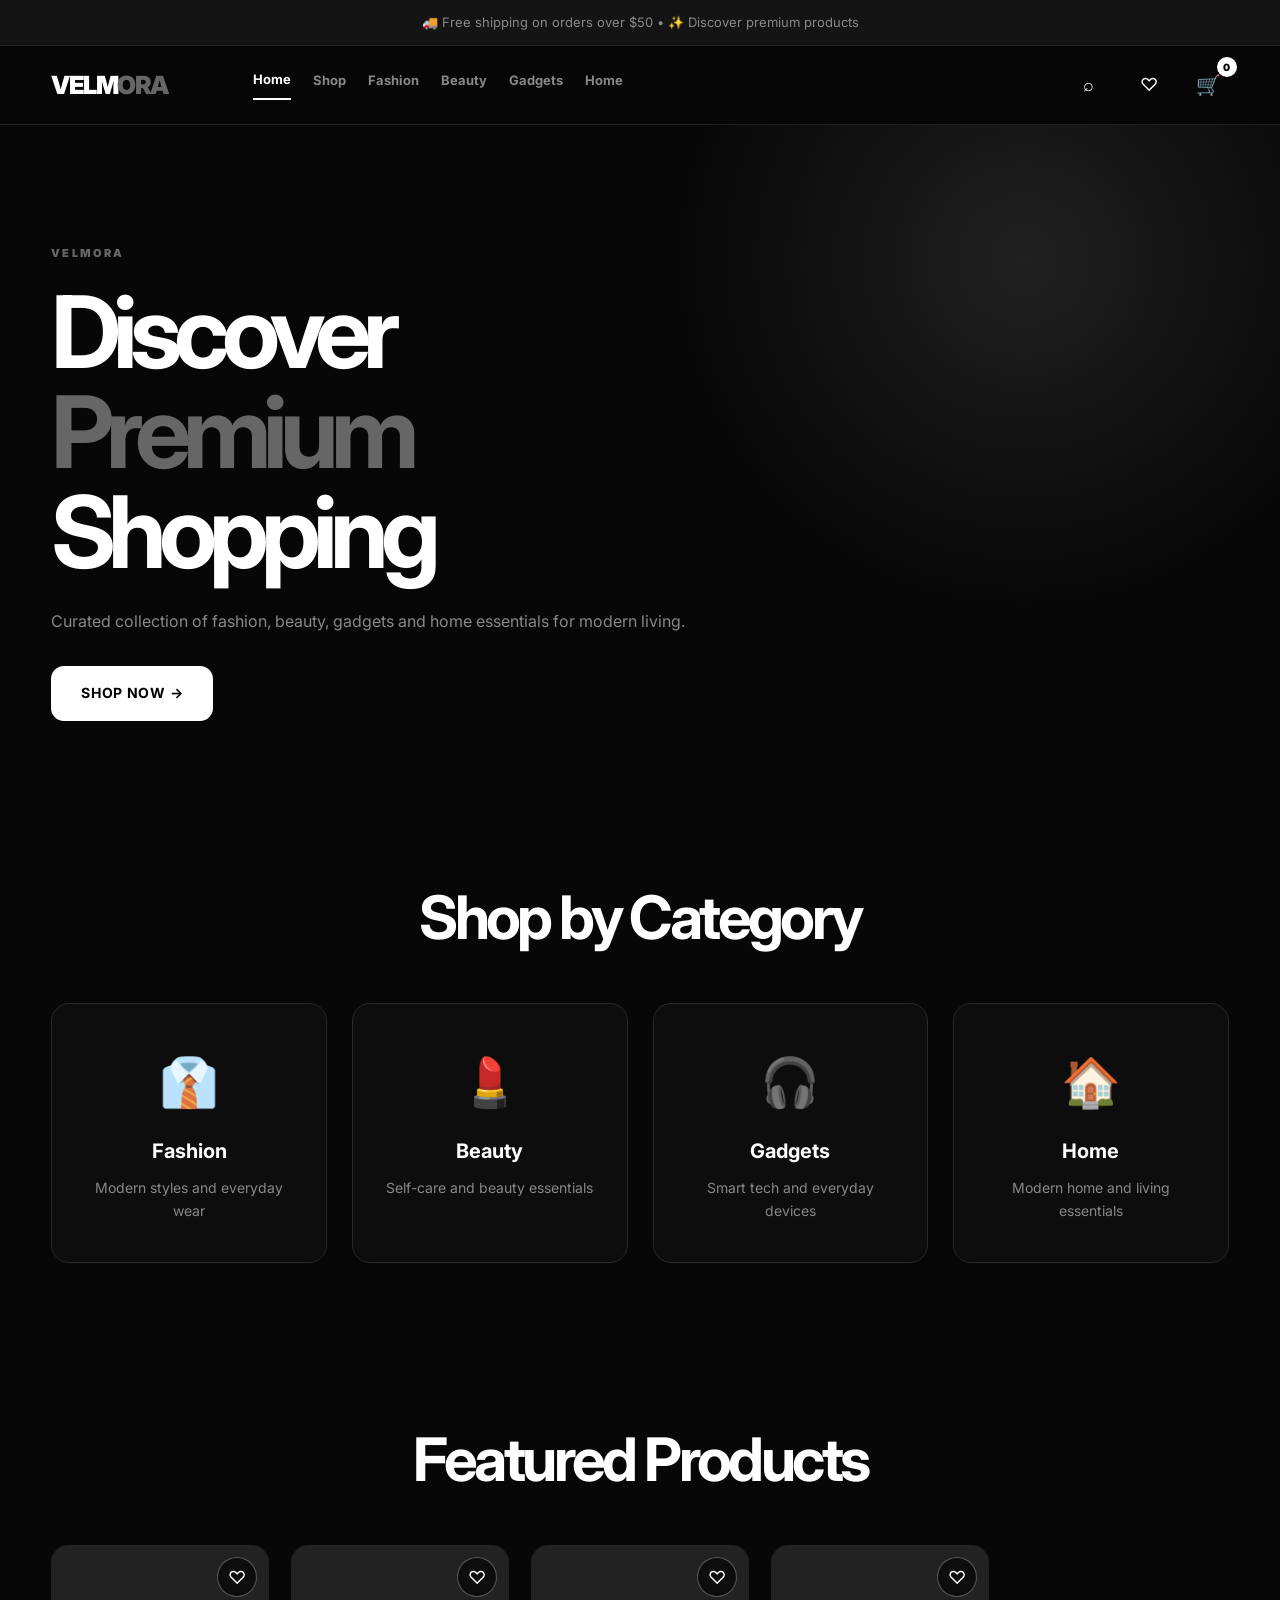
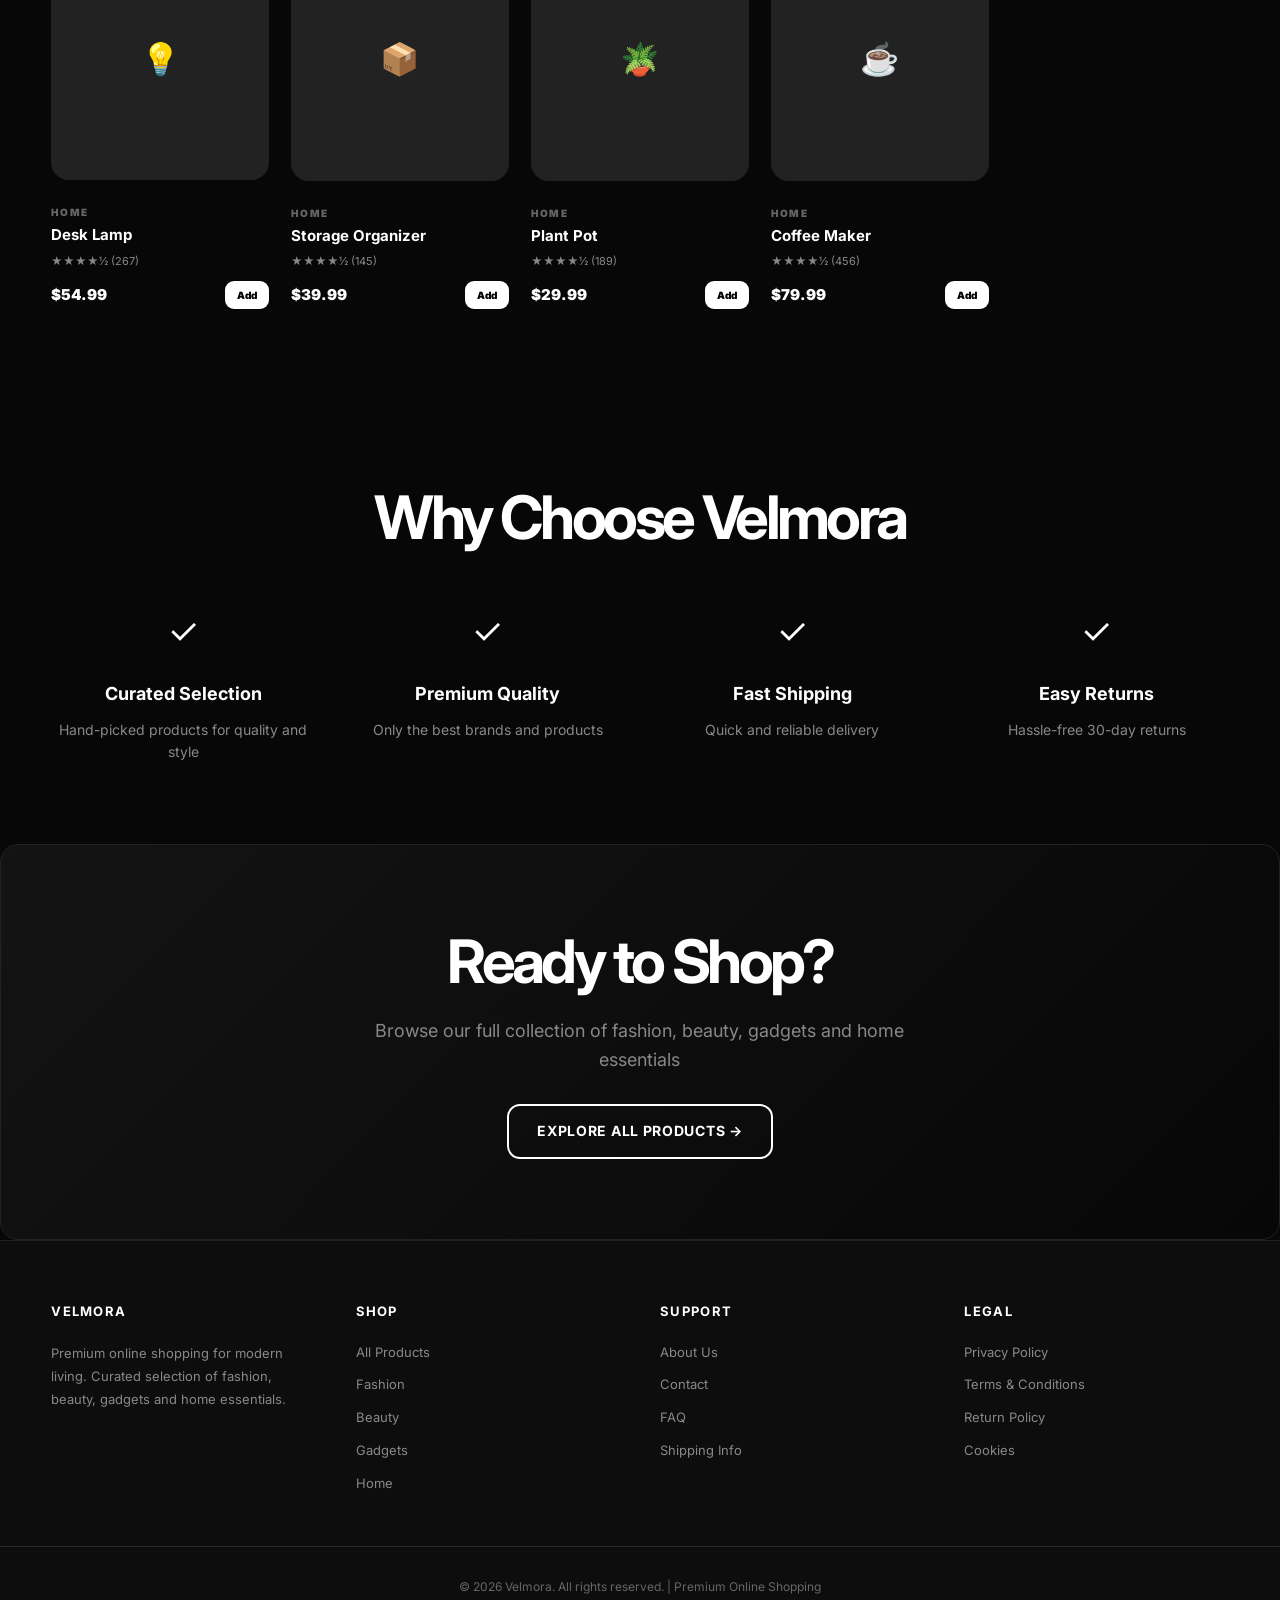
<file: index.html>
<!DOCTYPE html>
<html lang="en">
<head>
    <!-- ================================
         BASIC SEO & META TAGS
    ================================= -->
    <meta charset="UTF-8">
    <meta name="viewport" content="width=device-width, initial-scale=1.0">
    <meta http-equiv="X-UA-Compatible" content="IE=edge">
    
    <title>Velmora - Premium Fashion, Beauty, Gadgets & Home Essentials | Shop Online</title>
    <meta name="description" content="Shop premium fashion, beauty products, smart gadgets and home essentials at Velmora. Curated collection for modern living. Free shipping on eligible orders.">
    <meta name="keywords" content="fashion, beauty, gadgets, home essentials, online shopping, premium products">
    <meta name="author" content="Velmora">
    <meta name="theme-color" content="#070707">
    <meta name="robots" content="index, follow, max-image-preview:large, max-snippet:-1, max-video-preview:-1">
    <meta name="language" content="English">
    <meta name="revisit-after" content="7">

    <!-- ================================
         CANONICAL & ALTERNATES
    ================================= -->
    <link rel="canonical" href="https://www.velmora.com/">
    <link rel="alternate" hreflang="en" href="https://www.velmora.com/">

    <!-- ================================
         FAVICON
    ================================= -->
    <link rel="icon" type="image/svg+xml" href="data:image/svg+xml,%3Csvg xmlns='http://www.w3.org/2000/svg' viewBox='0 0 100 100'%3E%3Ctext y='75' font-size='75' fill='%23fff' font-weight='bold'%3EV%3C/text%3E%3C/svg%3E">
    <link rel="apple-touch-icon" href="data:image/svg+xml,%3Csvg xmlns='http://www.w3.org/2000/svg' viewBox='0 0 100 100'%3E%3Ctext y='75' font-size='75' fill='%23fff' font-weight='bold'%3EV%3C/text%3E%3C/svg%3E">

    <!-- ================================
         OPEN GRAPH (SOCIAL SHARING)
    ================================= -->
    <meta property="og:type" content="website">
    <meta property="og:title" content="Velmora - Premium Online Shopping">
    <meta property="og:description" content="Discover curated fashion, beauty, gadgets and home essentials for modern living.">
    <meta property="og:url" content="https://www.velmora.com/">
    <meta property="og:site_name" content="Velmora">
    <meta property="og:locale" content="en_US">

    <!-- ================================
         TWITTER CARD
    ================================= -->
    <meta name="twitter:card" content="summary_large_image">
    <meta name="twitter:title" content="Velmora - Premium Online Shopping">
    <meta name="twitter:description" content="Shop fashion, beauty, gadgets and home essentials.">

    <!-- ================================
         FONTS
    ================================= -->
    <link rel="preconnect" href="https://fonts.googleapis.com">
    <link rel="preconnect" href="https://fonts.gstatic.com" crossorigin>
    <link href="https://fonts.googleapis.com/css2?family=Inter:wght@400;500;600;700;800;900&display=swap" rel="stylesheet">

    <!-- ================================
         JSON-LD STRUCTURED DATA
    ================================= -->
    <script type="application/ld+json">
    {
        "@context": "https://schema.org",
        "@type": "WebSite",
        "name": "Velmora",
        "url": "https://www.velmora.com/",
        "description": "Premium online shopping for fashion, beauty, gadgets and home essentials",
        "potentialAction": {
            "@type": "SearchAction",
            "target": {
                "@type": "EntryPoint",
                "urlTemplate": "https://www.velmora.com/shop.html?search={search_term_string}"
            },
            "query-input": "required name=search_term_string"
        }
    }
    </script>

    <script type="application/ld+json">
    {
        "@context": "https://schema.org",
        "@type": "Organization",
        "name": "Velmora",
        "url": "https://www.velmora.com/",
        "logo": "data:image/svg+xml,%3Csvg xmlns='http://www.w3.org/2000/svg' viewBox='0 0 100 100'%3E%3Ctext y='75' font-size='75' fill='%23fff' font-weight='bold'%3EV%3C/text%3E%3C/svg%3E",
        "sameAs": [],
        "description": "Premium online shopping destination"
    }
    </script>

    <!-- ================================
         STYLES
    ================================= -->
    <link rel="stylesheet" href="styles.css">

    <style>
        /* Critical CSS - Inline for LCP optimization */
        * {
            box-sizing: border-box;
            margin: 0;
            padding: 0;
        }

        html {
            scroll-behavior: smooth;
            font-size: 16px;
        }

        body {
            font-family: 'Inter', -apple-system, BlinkMacSystemFont, 'Segoe UI', Roboto, sans-serif;
            background: #070707;
            color: #fff;
            line-height: 1.6;
            -webkit-font-smoothing: antialiased;
            -moz-osx-font-smoothing: grayscale;
        }

        a {
            color: inherit;
            text-decoration: none;
        }

        .sr-only {
            position: absolute;
            width: 1px;
            height: 1px;
            padding: 0;
            margin: -1px;
            overflow: hidden;
            clip: rect(0, 0, 0, 0);
            white-space: nowrap;
            border-width: 0;
        }
    </style>
</head>

<body>

    <!-- ================================
         ANNOUNCEMENT BAR
    ================================= -->
    <div class="announcement-bar">
        <p>🚚 Free shipping on orders over $50 • ✨ Discover premium products</p>
    </div>

    <!-- ================================
         HEADER & NAVIGATION
    ================================= -->
    <header class="header" id="header">
        <div class="container nav">
            <a href="index.html" class="logo" aria-label="Velmora - Home">
                VELM<span>ORA</span>
            </a>

            <nav class="nav-links" aria-label="Primary navigation">
                <a href="index.html" class="active">Home</a>
                <a href="shop.html">Shop</a>
                <a href="fashion.html">Fashion</a>
                <a href="beauty.html">Beauty</a>
                <a href="gadgets.html">Gadgets</a>
                <a href="home.html">Home</a>
            </nav>

            <div class="nav-actions">
                <button class="icon-btn" id="searchBtn" aria-label="Search products">⌕</button>
                <button class="icon-btn" id="wishlistBtn" aria-label="Wishlist">♡</button>
                <button class="cart-btn" id="cartBtn" aria-label="Shopping cart">
                    🛒
                    <span id="cartCount" aria-live="polite">0</span>
                </button>
                <button class="menu-btn" id="menuBtn" aria-label="Open menu">☰</button>
            </div>
        </div>
    </header>

    <!-- ================================
         SEARCH PANEL
    ================================= -->
    <div class="search-panel" id="searchPanel">
        <div class="container search-container">
            <label for="searchInput" class="sr-only">Search products</label>
            <input type="search" id="searchInput" placeholder="Search products..." autocomplete="off" aria-label="Search products">
            <button id="closeSearch" aria-label="Close search">×</button>
        </div>
    </div>

    <!-- ================================
         MAIN CONTENT
    ================================= -->
    <main>

        <!-- HERO SECTION -->
        <section class="hero">
            <div class="container">
                <div class="hero-content">
                    <span class="eyebrow">VELMORA</span>
                    <h1>
                        Discover <span>Premium</span> Shopping
                    </h1>
                    <p>Curated collection of fashion, beauty, gadgets and home essentials for modern living.</p>
                    <a href="shop.html" class="btn btn-primary">Shop Now →</a>
                </div>
            </div>
        </section>

        <!-- CATEGORIES SECTION -->
        <section class="section categories-section">
            <div class="container">
                <h2 class="section-title">Shop by Category</h2>
                <div class="categories-grid">
                    <a href="fashion.html" class="category-card">
                        <div class="category-icon">👔</div>
                        <h3>Fashion</h3>
                        <p>Modern styles and everyday wear</p>
                    </a>
                    <a href="beauty.html" class="category-card">
                        <div class="category-icon">💄</div>
                        <h3>Beauty</h3>
                        <p>Self-care and beauty essentials</p>
                    </a>
                    <a href="gadgets.html" class="category-card">
                        <div class="category-icon">🎧</div>
                        <h3>Gadgets</h3>
                        <p>Smart tech and everyday devices</p>
                    </a>
                    <a href="home.html" class="category-card">
                        <div class="category-icon">🏠</div>
                        <h3>Home</h3>
                        <p>Modern home and living essentials</p>
                    </a>
                </div>
            </div>
        </section>

        <!-- FEATURED PRODUCTS -->
        <section class="section featured-section">
            <div class="container">
                <h2 class="section-title">Featured Products</h2>
                <div class="products-grid" id="featuredProducts">
                    <!-- Products loaded by JavaScript -->
                </div>
            </div>
        </section>

        <!-- WHY VELMORA SECTION -->
        <section class="section benefits-section">
            <div class="container">
                <h2 class="section-title">Why Choose Velmora</h2>
                <div class="benefits-grid">
                    <div class="benefit">
                        <div class="benefit-icon">✓</div>
                        <h3>Curated Selection</h3>
                        <p>Hand-picked products for quality and style</p>
                    </div>
                    <div class="benefit">
                        <div class="benefit-icon">✓</div>
                        <h3>Premium Quality</h3>
                        <p>Only the best brands and products</p>
                    </div>
                    <div class="benefit">
                        <div class="benefit-icon">✓</div>
                        <h3>Fast Shipping</h3>
                        <p>Quick and reliable delivery</p>
                    </div>
                    <div class="benefit">
                        <div class="benefit-icon">✓</div>
                        <h3>Easy Returns</h3>
                        <p>Hassle-free 30-day returns</p>
                    </div>
                </div>
            </div>
        </section>

        <!-- CTA SECTION -->
        <section class="section cta-section">
            <div class="container">
                <h2>Ready to Shop?</h2>
                <p>Browse our full collection of fashion, beauty, gadgets and home essentials</p>
                <a href="shop.html" class="btn btn-secondary">Explore All Products →</a>
            </div>
        </section>

    </main>

    <!-- ================================
         FOOTER
    ================================= -->
    <footer class="footer">
        <div class="container footer-grid">
            <div class="footer-column">
                <h3>VELMORA</h3>
                <p>Premium online shopping for modern living. Curated selection of fashion, beauty, gadgets and home essentials.</p>
            </div>
            <div class="footer-column">
                <h3>SHOP</h3>
                <ul>
                    <li><a href="shop.html">All Products</a></li>
                    <li><a href="fashion.html">Fashion</a></li>
                    <li><a href="beauty.html">Beauty</a></li>
                    <li><a href="gadgets.html">Gadgets</a></li>
                    <li><a href="home.html">Home</a></li>
                </ul>
            </div>
            <div class="footer-column">
                <h3>SUPPORT</h3>
                <ul>
                    <li><a href="#" rel="noopener">About Us</a></li>
                    <li><a href="#" rel="noopener">Contact</a></li>
                    <li><a href="#" rel="noopener">FAQ</a></li>
                    <li><a href="#" rel="noopener">Shipping Info</a></li>
                </ul>
            </div>
            <div class="footer-column">
                <h3>LEGAL</h3>
                <ul>
                    <li><a href="#" rel="noopener">Privacy Policy</a></li>
                    <li><a href="#" rel="noopener">Terms & Conditions</a></li>
                    <li><a href="#" rel="noopener">Return Policy</a></li>
                    <li><a href="#" rel="noopener">Cookies</a></li>
                </ul>
            </div>
        </div>
        <div class="footer-bottom">
            <p>&copy; 2026 Velmora. All rights reserved. | Premium Online Shopping</p>
        </div>
    </footer>

    <!-- ================================
         MODALS & OVERLAYS
    ================================= -->
    <div class="overlay" id="overlay"></div>

    <!-- CART DRAWER -->
    <aside class="cart-drawer" id="cartDrawer" aria-label="Shopping cart">
        <div class="cart-header">
            <h2>Your Cart</h2>
            <button id="closeCart" aria-label="Close cart">×</button>
        </div>
        <div class="cart-items" id="cartItems"></div>
        <div class="cart-footer">
            <div class="cart-total">
                <span>Total:</span>
                <strong id="cartTotal">$0.00</strong>
            </div>
            <button class="checkout-btn" id="checkoutBtn">Checkout →</button>
        </div>
    </aside>

    <!-- TOAST NOTIFICATION -->
    <div class="toast" id="toast" role="status" aria-live="polite" aria-atomic="true">
        <span>✓</span>
        <p id="toastMessage">Item added to cart</p>
    </div>

    <!-- ================================
         SCRIPTS
    ================================= -->
    <script src="script.js" defer></script>

</body>
</html>
</file>
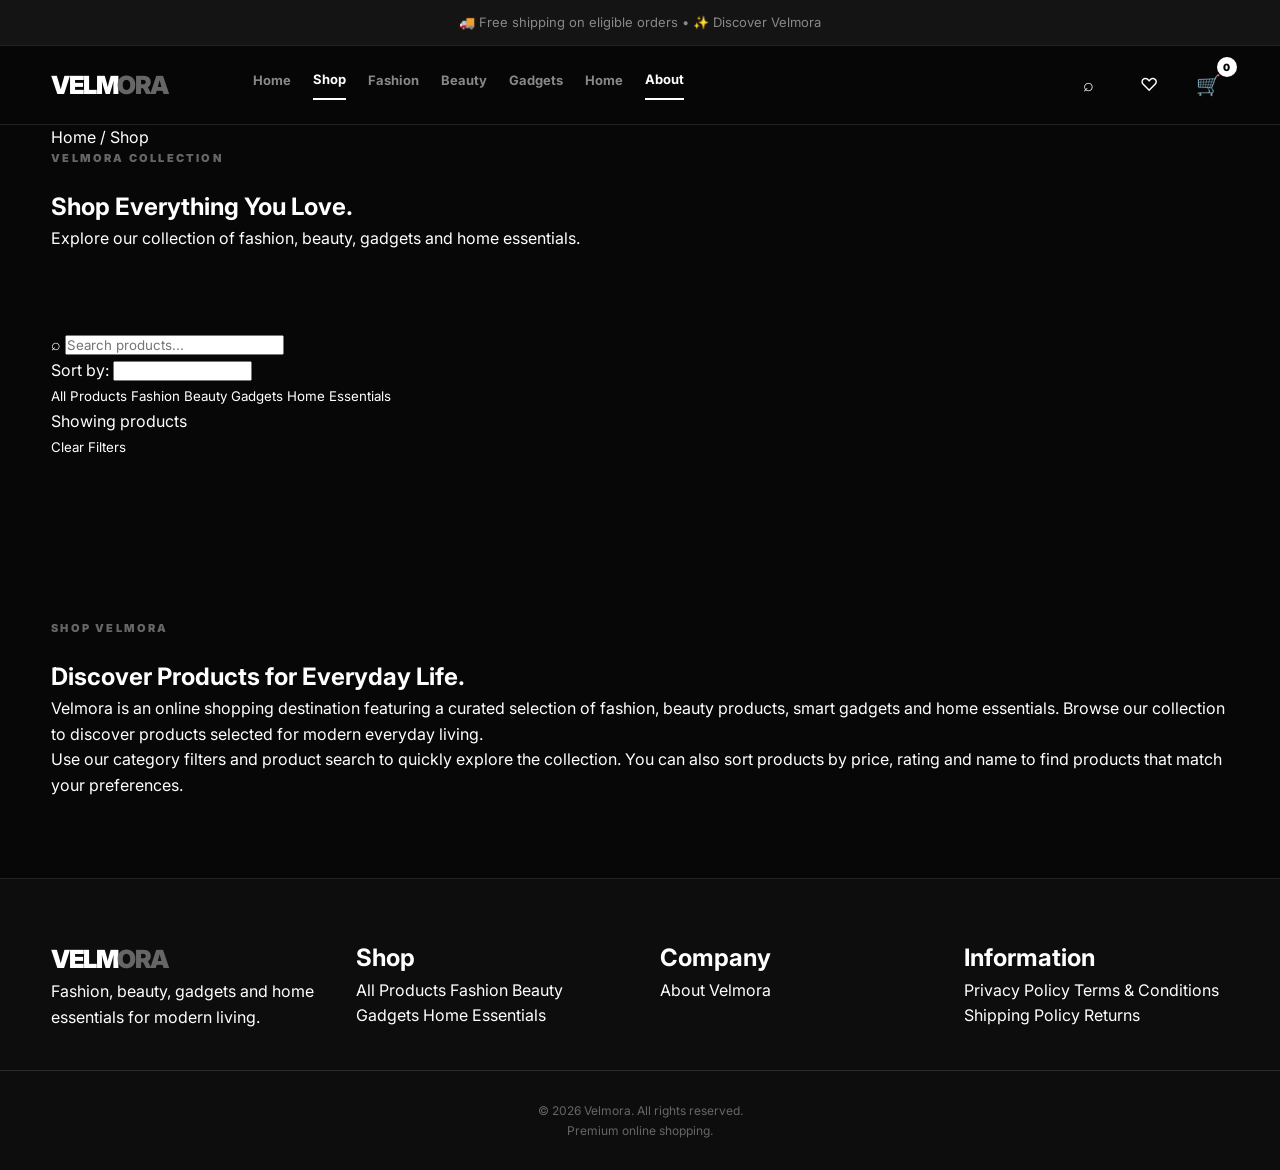
<file: shop.html>
<!DOCTYPE html>
<html lang="en">

<head>

    <!-- ================================
         BASIC SEO
    ================================= -->

    <meta charset="UTF-8">

    <meta name="viewport"
          content="width=device-width, initial-scale=1.0">

    <title>
        Shop | Velmora - Fashion, Beauty, Gadgets & Home Essentials
    </title>

    <meta name="description"
          content="Shop Velmora's collection of fashion, beauty products, smart gadgets and home essentials. Search, filter and sort products to find what you need.">

    <meta name="robots"
          content="index, follow, max-image-preview:large, max-snippet:-1, max-video-preview:-1">

    <meta name="author"
          content="Velmora">

    <meta name="theme-color"
          content="#070707">


    <!-- ================================
         CANONICAL
    ================================= -->

    <link rel="canonical"
          href="https://www.velmora.com/shop.html">


    <!-- ================================
         FAVICON
    ================================= -->

    <link rel="icon"
          type="image/png"
          href="assets/favicon.png">


    <!-- ================================
         FONTS
    ================================= -->

    <link rel="preconnect"
          href="https://fonts.googleapis.com">

    <link rel="preconnect"
          href="https://fonts.gstatic.com"
          crossorigin>

    <link
        href="https://fonts.googleapis.com/css2?family=Inter:wght@400;500;600;700;800;900&display=swap"
        rel="stylesheet">


    <!-- ================================
         OPEN GRAPH
    ================================= -->

    <meta property="og:type"
          content="website">

    <meta property="og:title"
          content="Shop Velmora | Premium Products">

    <meta property="og:description"
          content="Explore fashion, beauty, gadgets and home essentials at Velmora.">

    <meta property="og:url"
          content="https://www.velmora.com/shop.html">

    <meta property="og:site_name"
          content="Velmora">

    <meta property="og:image"
          content="https://www.velmora.com/assets/og-image.jpg">


    <!-- ================================
         TWITTER
    ================================= -->

    <meta name="twitter:card"
          content="summary_large_image">

    <meta name="twitter:title"
          content="Shop Velmora">

    <meta name="twitter:description"
          content="Discover premium products at Velmora.">

    <meta name="twitter:image"
          content="https://www.velmora.com/assets/og-image.jpg">


    <!-- ================================
         WEBSITE STRUCTURED DATA
    ================================= -->

    <script type="application/ld+json">

    {
        "@context": "https://schema.org",
        "@type": "WebSite",

        "name": "Velmora",

        "url": "https://www.velmora.com/",

        "potentialAction": {
            "@type": "SearchAction",

            "target": {
                "@type": "EntryPoint",
                "urlTemplate":
                "https://www.velmora.com/shop.html?search={search_term_string}"
            },

            "query-input":
            "required name=search_term_string"
        }
    }

    </script>


    <!-- ================================
         BREADCRUMB STRUCTURED DATA
    ================================= -->

    <script type="application/ld+json">

    {
        "@context": "https://schema.org",

        "@type": "BreadcrumbList",

        "itemListElement": [

            {
                "@type": "ListItem",
                "position": 1,
                "name": "Home",
                "item": "https://www.velmora.com/"
            },

            {
                "@type": "ListItem",
                "position": 2,
                "name": "Shop",
                "item":
                "https://www.velmora.com/shop.html"
            }

        ]

    }

    </script>


    <!-- ================================
         CSS
    ================================= -->

    <link rel="stylesheet"
          href="styles.css">


</head>


<body>


<!-- ================================
     ANNOUNCEMENT
================================= -->

<div class="announcement-bar">

    <p>

        🚚 Free shipping on eligible orders

        <span>•</span>

        ✨ Discover Velmora

    </p>

</div>


<!-- ================================
     HEADER
================================= -->

<header class="header"
        id="header">

    <div class="container nav">


        <!-- LOGO -->

        <a href="index.html"
           class="logo"
           aria-label="Velmora Home">

            VELM<span>ORA</span>

        </a>


        <!-- NAVIGATION -->

        <nav class="nav-links"
             id="navLinks"
             aria-label="Primary navigation">

            <a href="index.html">
                Home
            </a>

            <a href="shop.html"
               class="active">

                Shop

            </a>

            <a href="categories/fashion.html">
                Fashion
            </a>

            <a href="categories/beauty.html">
                Beauty
            </a>

            <a href="categories/gadgets.html">
                Gadgets
            </a>

            <a href="categories/home.html">
                Home
            </a>

            <a href="#">
                About
            </a>
            </a>

        </nav>


        <!-- ACTIONS -->

        <div class="nav-actions">


            <button class="icon-btn"
                    id="searchBtn"
                    aria-label="Search">

                ⌕

            </button>


            <button class="icon-btn"
                    id="wishlistBtn"
                    aria-label="Wishlist">

                ♡

            </button>


            <button class="cart-btn"
                    id="cartBtn"
                    aria-label="Shopping cart">

                🛒

                <span id="cartCount">
                    0
                </span>

            </button>


            <button class="menu-btn"
                    id="menuBtn"
                    aria-label="Open menu">

                ☰

            </button>


        </div>

    </div>

</header>


<!-- ================================
     SEARCH PANEL
================================= -->

<div class="search-panel"
     id="searchPanel">

    <div class="container search-container">


        <label for="searchInput"
               class="sr-only">

            Search products

        </label>


        <input
            type="search"
            id="searchInput"
            placeholder="Search products..."
            autocomplete="off"
        >


        <button id="closeSearch"
                aria-label="Close search">

            ×

        </button>


    </div>

</div>


<!-- ================================
     MAIN
================================= -->

<main>


<!-- ================================
     SHOP HERO
================================= -->

<section class="shop-hero">

    <div class="container">


        <div class="breadcrumb">

            <a href="index.html">
                Home
            </a>

            <span>
                /
            </span>

            <span>
                Shop
            </span>

        </div>


        <span class="eyebrow">

            VELMORA COLLECTION

        </span>


        <h1>

            Shop Everything
            <span>You Love.</span>

        </h1>


        <p>

            Explore our collection of fashion,
            beauty, gadgets and home essentials.

        </p>


    </div>

</section>


<!-- ================================
     SHOP CONTENT
================================= -->

<section class="section shop-section">

    <div class="container">


        <!-- ============================
             TOOLBAR
        ============================= -->

        <div class="shop-toolbar">


            <!-- SEARCH -->

            <div class="shop-search">

                <label for="shopSearch"
                       class="sr-only">

                    Search products

                </label>


                <span>
                    ⌕
                </span>


                <input
                    type="search"
                    id="shopSearch"
                    placeholder="Search products..."
                    autocomplete="off"
                >

            </div>


            <!-- SORT -->

            <div class="sort-wrapper">

                <label for="sortProducts">

                    Sort by:

                </label>


                <select id="sortProducts">

                    <option value="featured">
                        Featured
                    </option>

                    <option value="price-low">
                        Price: Low to High
                    </option>

                    <option value="price-high">
                        Price: High to Low
                    </option>

                    <option value="rating">
                        Highest Rated
                    </option>

                    <option value="name">
                        Name: A-Z
                    </option>

                    <option value="newest">
                        Newest
                    </option>

                </select>

            </div>


        </div>


        <!-- ============================
             CATEGORY FILTERS
        ============================= -->

        <div class="shop-categories"
             aria-label="Product categories">


            <button class="category-filter active"
                    data-category="All">

                All Products

            </button>


            <button class="category-filter"
                    data-category="Fashion">

                Fashion

            </button>


            <button class="category-filter"
                    data-category="Beauty">

                Beauty

            </button>


            <button class="category-filter"
                    data-category="Gadgets">

                Gadgets

            </button>


            <button class="category-filter"
                    data-category="Home">

                Home Essentials

            </button>


        </div>


        <!-- ============================
             RESULT INFO
        ============================= -->

        <div class="shop-result-bar">


            <p id="resultCount">

                Showing products

            </p>


            <button id="clearFilters"
                    class="clear-filters">

                Clear Filters

            </button>


        </div>


        <!-- ============================
             PRODUCTS
        ============================= -->

        <div class="product-grid shop-product-grid"
             id="shopProductGrid">

            <!-- JavaScript renders products -->

        </div>


        <!-- ============================
             NO RESULTS
        ============================= -->

        <div class="no-results"
             id="noResults"
             hidden>


            <div class="no-results-icon">
                🔎
            </div>


            <h2>
                No products found
            </h2>


            <p>

                Try another search or
                remove some filters.

            </p>


            <button
                class="btn primary"
                id="resetShop">

                Reset Filters

            </button>


        </div>


    </div>

</section>


<!-- ================================
     SHOP SEO CONTENT
================================= -->

<section class="section seo-content">

    <div class="container">


        <span class="eyebrow">

            SHOP VELMORA

        </span>


        <h2>

            Discover Products
            for <span>Everyday Life.</span>

        </h2>


        <p>

            Velmora is an online shopping destination
            featuring a curated selection of fashion,
            beauty products, smart gadgets and home
            essentials. Browse our collection to discover
            products selected for modern everyday living.

        </p>


        <p>

            Use our category filters and product search
            to quickly explore the collection. You can
            also sort products by price, rating and name
            to find products that match your preferences.

        </p>


    </div>

</section>


</main>


<!-- ================================
     FOOTER
================================= -->

<footer class="footer">

    <div class="container footer-grid">


        <div class="footer-brand">


            <a href="index.html"
               class="logo">

                VELM<span>ORA</span>

            </a>


            <p>

                Fashion, beauty, gadgets and
                home essentials for modern living.

            </p>


        </div>


        <div>

            <h2>
                Shop
            </h2>

            <a href="shop.html">
                All Products
            </a>

            <a href="categories/fashion.html">
                Fashion
            </a>

            <a href="categories/beauty.html">
                Beauty
            </a>

            <a href="categories/gadgets.html">
                Gadgets
            </a>

            <a href="categories/home.html">
                Home Essentials
            </a>

        </div>


        <div>

            <h2>
                Company
            </h2>

            <a href="#">
                About Velmora
            </a>

        </div>


        <div>

            <h2>
                Information
            </h2>

            <a href="#">
                Privacy Policy
            </a>

            <a href="#">
                Terms & Conditions
            </a>

            <a href="#">
                Shipping Policy
            </a>

            <a href="#">
                Returns
            </a>

        </div>


    </div>


    <div class="footer-bottom">

        <div class="container">

            <p>
                © 2026 Velmora.
                All rights reserved.
            </p>

            <p>
                Premium online shopping.
            </p>

        </div>

    </div>

</footer>


<!-- ================================
     OVERLAY
================================= -->

<div class="overlay"
     id="overlay">
</div>


<!-- ================================
     CART DRAWER
================================= -->

<aside class="cart-drawer"
       id="cartDrawer"
       aria-label="Shopping cart">


    <div class="cart-header">

        <h2>
            Your Cart
        </h2>


        <button id="closeCart"
                aria-label="Close cart">

            ×

        </button>

    </div>


    <div class="cart-items"
         id="cartItems">

    </div>


    <div class="cart-footer">

        <div class="cart-total">

            <span>
                Total
            </span>

            <strong id="cartTotal">
                $0.00
            </strong>

        </div>


        <button class="checkout-btn"
                id="checkoutBtn">

            Proceed to Checkout →

        </button>

    </div>

</aside>


<!-- ================================
     TOAST
================================= -->

<div class="toast"
     id="toast"
     role="status"
     aria-live="polite">

    <span>
        ✓
    </span>

    <p>
        Product added.
    </p>

</div>


<!-- ================================
     JAVASCRIPT
================================= -->

<script src="script.js"
        defer>
</script>


</body>

</html>
</file>
<file: styles.css>
/* ================================
   VELMORA STYLES - GLOBAL STYLES
================================= */

/* VARIABLES */
:root {
    --bg-primary: #070707;
    --bg-secondary: #0d0d0d;
    --bg-tertiary: #111;
    --text-primary: #fff;
    --text-secondary: #888;
    --text-tertiary: #666;
    --border-color: #222;
    --border-light: #292929;
    --accent: #fff;
    --max-width: 1350px;
    --container-padding: min(1350px, 92%);
    --transition: 0.25s ease;
    --radius-sm: 9px;
    --radius-md: 13px;
    --radius-lg: 18px;
}

/* ================================
   RESET & BASE STYLES
================================= */

* {
    box-sizing: border-box;
    margin: 0;
    padding: 0;
}

html {
    scroll-behavior: smooth;
    font-size: 16px;
}

body {
    font-family: 'Inter', -apple-system, BlinkMacSystemFont, 'Segoe UI', Roboto, sans-serif;
    background: var(--bg-primary);
    color: var(--text-primary);
    line-height: 1.6;
    -webkit-font-smoothing: antialiased;
    -moz-osx-font-smoothing: grayscale;
    overflow-x: hidden;
}

a {
    color: inherit;
    text-decoration: none;
    transition: color var(--transition);
}

a:hover {
    color: var(--text-secondary);
}

button {
    border: 0;
    background: transparent;
    color: inherit;
    font-family: inherit;
    cursor: pointer;
    transition: all var(--transition);
}

input, select, textarea {
    font-family: inherit;
    color: inherit;
}

img {
    max-width: 100%;
    height: auto;
    display: block;
}

/* ================================
   UTILITY CLASSES
================================= */

.sr-only {
    position: absolute;
    width: 1px;
    height: 1px;
    padding: 0;
    margin: -1px;
    overflow: hidden;
    clip: rect(0, 0, 0, 0);
    white-space: nowrap;
    border-width: 0;
}

.container {
    width: var(--container-padding);
    margin: 0 auto;
}

.nav {
    display: flex;
    align-items: center;
    justify-content: space-between;
    gap: 25px;
}

/* ================================
   ANNOUNCEMENT BAR
================================= */

.announcement-bar {
    background: rgba(255, 255, 255, 0.05);
    padding: 12px 0;
    text-align: center;
    font-size: 13px;
    border-bottom: 1px solid var(--border-color);
}

.announcement-bar p {
    color: var(--text-secondary);
}

/* ================================
   HEADER & NAVIGATION
================================= */

header {
    position: sticky;
    top: 0;
    z-index: 1000;
    background: rgba(7, 7, 7, 0.88);
    backdrop-filter: blur(20px);
    border-bottom: 1px solid var(--border-color);
}

header .nav {
    min-height: 78px;
}

.logo {
    font-size: 25px;
    font-weight: 900;
    letter-spacing: -0.06em;
    white-space: nowrap;
}

.logo span {
    color: var(--text-tertiary);
}

.nav-links {
    display: flex;
    gap: 22px;
    align-items: center;
    flex: 1;
    margin-left: 60px;
}

.nav-links a {
    color: var(--text-secondary);
    font-size: 13px;
    font-weight: 700;
    text-transform: capitalize;
    position: relative;
    padding-bottom: 8px;
}

.nav-links a:hover,
.nav-links a.active {
    color: var(--text-primary);
}

.nav-links a.active {
    border-bottom: 2px solid var(--text-primary);
}

.nav-actions {
    display: flex;
    gap: 20px;
    align-items: center;
}

.icon-btn {
    font-size: 18px;
    width: 40px;
    height: 40px;
    display: grid;
    place-items: center;
    border-radius: 50%;
    transition: background var(--transition);
}

.icon-btn:hover {
    background: rgba(255, 255, 255, 0.1);
}

.cart-btn {
    position: relative;
    font-size: 20px;
    width: 40px;
    height: 40px;
    display: grid;
    place-items: center;
}

#cartCount {
    position: absolute;
    top: -8px;
    right: -8px;
    width: 20px;
    height: 20px;
    background: white;
    color: black;
    border-radius: 50%;
    font-size: 10px;
    font-weight: 900;
    display: grid;
    place-items: center;
}

.menu-btn {
    display: none;
    font-size: 20px;
}

/* ================================
   SEARCH PANEL
================================= */

.search-panel {
    position: fixed;
    top: 0;
    left: 0;
    right: 0;
    z-index: 999;
    background: var(--bg-primary);
    backdrop-filter: blur(20px);
    border-bottom: 1px solid var(--border-color);
    padding: 20px 0;
    transform: translateY(-100%);
    transition: transform var(--transition);
}

.search-panel.active {
    transform: translateY(0);
}

.search-container {
    display: flex;
    align-items: center;
    gap: 15px;
}

#searchInput {
    flex: 1;
    min-height: 50px;
    background: var(--bg-secondary);
    border: 1px solid var(--border-light);
    border-radius: var(--radius-md);
    padding: 0 20px;
    color: var(--text-primary);
    outline: none;
}

#searchInput::placeholder {
    color: var(--text-tertiary);
}

#closeSearch {
    font-size: 28px;
    width: 40px;
    height: 40px;
    display: grid;
    place-items: center;
}

/* ================================
   HERO SECTION
================================= */

.hero {
    padding: 120px 0 80px;
    background: radial-gradient(circle at 80% 20%, rgba(255, 255, 255, 0.1), transparent 30%);
}

.hero-content {
    max-width: 700px;
}

.eyebrow {
    display: block;
    color: var(--text-tertiary);
    font-size: 11px;
    font-weight: 900;
    letter-spacing: 0.2em;
    text-transform: uppercase;
    margin-bottom: 20px;
}

.hero h1 {
    font-size: clamp(48px, 8vw, 100px);
    line-height: 1;
    letter-spacing: -0.08em;
    margin-bottom: 25px;
}

.hero h1 span {
    color: var(--text-tertiary);
}

.hero p {
    font-size: 16px;
    color: var(--text-secondary);
    margin-bottom: 30px;
    line-height: 1.8;
}

.btn {
    display: inline-block;
    padding: 14px 28px;
    border-radius: var(--radius-md);
    font-size: 14px;
    font-weight: 700;
    text-transform: uppercase;
    letter-spacing: 0.05em;
    transition: all var(--transition);
    border: 2px solid;
    cursor: pointer;
    text-decoration: none;
}

.btn-primary {
    background: white;
    color: black;
    border-color: white;
}

.btn-primary:hover {
    background: var(--bg-primary);
    color: white;
}

.btn-secondary {
    background: transparent;
    color: white;
    border-color: white;
}

.btn-secondary:hover {
    background: white;
    color: black;
}

/* ================================
   SECTIONS
================================= */

.section {
    padding: 80px 0;
}

.section-title {
    font-size: clamp(32px, 5vw, 60px);
    line-height: 1.2;
    letter-spacing: -0.06em;
    margin-bottom: 50px;
    text-align: center;
}

/* ================================
   CATEGORIES SECTION
================================= */

.categories-grid {
    display: grid;
    grid-template-columns: repeat(auto-fit, minmax(250px, 1fr));
    gap: 25px;
}

.category-card {
    padding: 40px 30px;
    background: var(--bg-secondary);
    border: 1px solid var(--border-light);
    border-radius: var(--radius-lg);
    text-align: center;
    transition: all var(--transition);
}

.category-card:hover {
    background: var(--bg-tertiary);
    border-color: var(--text-secondary);
    transform: translateY(-5px);
}

.category-icon {
    font-size: 48px;
    margin-bottom: 15px;
}

.category-card h3 {
    font-size: 20px;
    margin-bottom: 10px;
}

.category-card p {
    color: var(--text-secondary);
    font-size: 14px;
}

/* ================================
   PRODUCTS GRID
================================= */

.products-grid {
    display: grid;
    grid-template-columns: repeat(auto-fill, minmax(200px, 1fr));
    gap: 22px;
}

.product-card {
    animation: fadeIn 0.45s ease both;
}

@keyframes fadeIn {
    from {
        opacity: 0;
        transform: translateY(15px);
    }
    to {
        opacity: 1;
        transform: translateY(0);
    }
}

.product-image {
    position: relative;
    aspect-ratio: 1 / 1.08;
    overflow: hidden;
    border-radius: var(--radius-lg);
    background: var(--bg-tertiary);
    margin-bottom: 12px;
}

.product-image img {
    width: 100%;
    height: 100%;
    object-fit: cover;
    transition: transform 0.6s ease;
}

.product-card:hover .product-image img {
    transform: scale(1.06);
}

.wishlist-btn {
    position: absolute;
    top: 12px;
    right: 12px;
    width: 40px;
    height: 40px;
    border: 1px solid rgba(255, 255, 255, 0.3);
    border-radius: 50%;
    background: rgba(0, 0, 0, 0.6);
    color: white;
    font-size: 18px;
    display: grid;
    place-items: center;
    z-index: 2;
}

.wishlist-btn:hover {
    background: rgba(255, 255, 255, 0.2);
}

.wishlist-btn.active {
    background: white;
    color: black;
    border-color: white;
}

.product-info {
    padding: 12px 0;
}

.product-category {
    color: var(--text-tertiary);
    font-size: 10px;
    font-weight: 900;
    letter-spacing: 0.12em;
    text-transform: uppercase;
    margin-bottom: 5px;
}

.product-title {
    font-size: 15px;
    line-height: 1.3;
    margin-bottom: 8px;
}

.product-rating {
    color: var(--text-secondary);
    font-size: 11px;
    margin-bottom: 10px;
}

.product-footer {
    display: flex;
    justify-content: space-between;
    align-items: center;
    gap: 10px;
}

.product-price {
    font-weight: 900;
    font-size: 15px;
}

.add-to-cart-btn {
    background: white;
    color: black;
    border: 0;
    padding: 8px 12px;
    border-radius: var(--radius-sm);
    font-size: 10px;
    font-weight: 900;
    cursor: pointer;
    transition: all var(--transition);
}

.add-to-cart-btn:hover {
    background: var(--text-secondary);
}

/* ================================
   BENEFITS SECTION
================================= */

.benefits-grid {
    display: grid;
    grid-template-columns: repeat(auto-fit, minmax(250px, 1fr));
    gap: 40px;
}

.benefit {
    text-align: center;
}

.benefit-icon {
    font-size: 36px;
    margin-bottom: 20px;
}

.benefit h3 {
    font-size: 18px;
    margin-bottom: 10px;
}

.benefit p {
    color: var(--text-secondary);
    font-size: 14px;
}

/* ================================
   CTA SECTION
================================= */

.cta-section {
    background: linear-gradient(135deg, rgba(255, 255, 255, 0.05), transparent);
    border: 1px solid var(--border-color);
    border-radius: var(--radius-lg);
    padding: 80px;
    text-align: center;
}

.cta-section h2 {
    font-size: clamp(32px, 5vw, 60px);
    line-height: 1.2;
    letter-spacing: -0.06em;
    margin-bottom: 20px;
}

.cta-section p {
    font-size: 18px;
    color: var(--text-secondary);
    margin-bottom: 30px;
    max-width: 600px;
    margin-left: auto;
    margin-right: auto;
}

/* ================================
   FOOTER
================================= */

footer {
    background: var(--bg-secondary);
    padding: 60px 0 30px;
    border-top: 1px solid var(--border-color);
}

.footer-grid {
    display: grid;
    grid-template-columns: repeat(auto-fit, minmax(250px, 1fr));
    gap: 40px;
    margin-bottom: 40px;
}

.footer-column h3 {
    font-size: 13px;
    font-weight: 700;
    text-transform: uppercase;
    letter-spacing: 0.1em;
    margin-bottom: 20px;
}

.footer-column p {
    color: var(--text-secondary);
    font-size: 13px;
    line-height: 1.8;
}

.footer-column ul {
    list-style: none;
}

.footer-column a {
    display: block;
    color: var(--text-secondary);
    font-size: 13px;
    margin-bottom: 12px;
    transition: color var(--transition);
}

.footer-column a:hover {
    color: var(--text-primary);
}

.footer-bottom {
    padding-top: 30px;
    border-top: 1px solid var(--border-light);
    text-align: center;
    font-size: 12px;
    color: var(--text-tertiary);
}

/* ================================
   CART DRAWER
================================= */

.overlay {
    position: fixed;
    top: 0;
    left: 0;
    right: 0;
    bottom: 0;
    background: rgba(0, 0, 0, 0.7);
    z-index: 998;
    opacity: 0;
    visibility: hidden;
    transition: all var(--transition);
}

.overlay.active {
    opacity: 1;
    visibility: visible;
}

.cart-drawer {
    position: fixed;
    right: 0;
    top: 0;
    width: 100%;
    max-width: 400px;
    height: 100vh;
    background: var(--bg-secondary);
    z-index: 999;
    display: flex;
    flex-direction: column;
    transform: translateX(100%);
    transition: transform var(--transition);
    border-left: 1px solid var(--border-color);
}

.cart-drawer.active {
    transform: translateX(0);
}

.cart-header {
    display: flex;
    justify-content: space-between;
    align-items: center;
    padding: 20px;
    border-bottom: 1px solid var(--border-light);
}

.cart-header h2 {
    font-size: 18px;
}

#closeCart {
    font-size: 28px;
    width: 40px;
    height: 40px;
    display: grid;
    place-items: center;
}

.cart-items {
    flex: 1;
    overflow-y: auto;
    padding: 20px;
}

.cart-item {
    display: flex;
    gap: 15px;
    margin-bottom: 20px;
    padding-bottom: 20px;
    border-bottom: 1px solid var(--border-light);
}

.cart-item-image {
    width: 60px;
    height: 60px;
    background: var(--bg-tertiary);
    border-radius: var(--radius-md);
    overflow: hidden;
}

.cart-item-image img {
    width: 100%;
    height: 100%;
    object-fit: cover;
}

.cart-item-info {
    flex: 1;
}

.cart-item-title {
    font-size: 13px;
    margin-bottom: 5px;
}

.cart-item-price {
    color: var(--text-secondary);
    font-size: 12px;
    margin-bottom: 8px;
}

.cart-item-quantity {
    display: flex;
    align-items: center;
    gap: 8px;
    font-size: 12px;
}

.cart-item-remove {
    margin-top: 10px;
    font-size: 11px;
    color: var(--text-tertiary);
    cursor: pointer;
}

.cart-item-remove:hover {
    color: #ff6b6b;
}

.cart-empty {
    text-align: center;
    padding: 40px 20px;
    color: var(--text-secondary);
}

.cart-footer {
    padding: 20px;
    border-top: 1px solid var(--border-light);
}

.cart-total {
    display: flex;
    justify-content: space-between;
    margin-bottom: 15px;
    font-size: 16px;
}

.checkout-btn {
    width: 100%;
    padding: 14px;
    background: white;
    color: black;
    border-radius: var(--radius-md);
    font-weight: 700;
    font-size: 14px;
    cursor: pointer;
    transition: all var(--transition);
}

.checkout-btn:hover {
    background: var(--text-secondary);
}

/* ================================
   TOAST NOTIFICATION
================================= */

.toast {
    position: fixed;
    bottom: 30px;
    right: 30px;
    background: white;
    color: black;
    padding: 15px 20px;
    border-radius: var(--radius-md);
    display: flex;
    align-items: center;
    gap: 12px;
    z-index: 997;
    font-size: 14px;
    font-weight: 600;
    transform: translateX(400px);
    transition: transform var(--transition);
    box-shadow: 0 8px 24px rgba(0, 0, 0, 0.15);
}

.toast.active {
    transform: translateX(0);
}

.toast span {
    font-size: 18px;
}

/* ================================
   RESPONSIVE DESIGN
================================= */

@media (max-width: 1000px) {
    .products-grid {
        grid-template-columns: repeat(auto-fill, minmax(160px, 1fr));
    }

    .nav-links {
        display: none;
    }

    .menu-btn {
        display: block;
    }
}

@media (max-width: 768px) {
    .hero {
        padding: 80px 0 60px;
    }

    .section {
        padding: 60px 0;
    }

    .cta-section {
        padding: 60px 30px;
    }

    .cart-drawer {
        max-width: 100%;
    }

    .toast {
        bottom: 20px;
        right: 20px;
        left: 20px;
        transform: translateY(150px);
    }

    .toast.active {
        transform: translateY(0);
    }
}

@media (max-width: 600px) {
    .hero h1 {
        font-size: clamp(32px, 8vw, 48px);
    }

    .section-title {
        font-size: clamp(24px, 5vw, 32px);
    }

    .products-grid {
        grid-template-columns: repeat(auto-fill, minmax(120px, 1fr));
        gap: 15px;
    }

    .categories-grid {
        gap: 15px;
    }

    .category-card {
        padding: 25px 15px;
    }

    .footer-grid {
        gap: 30px;
    }

    .cta-section {
        padding: 40px 20px;
    }

    .nav-actions {
        gap: 12px;
    }

    .announcement-bar p {
        font-size: 11px;
    }
}

@media (prefers-reduced-motion: reduce) {
    * {
        animation-duration: 0.01ms !important;
        animation-iteration-count: 1 !important;
        transition-duration: 0.01ms !important;
    }
}
</file>
